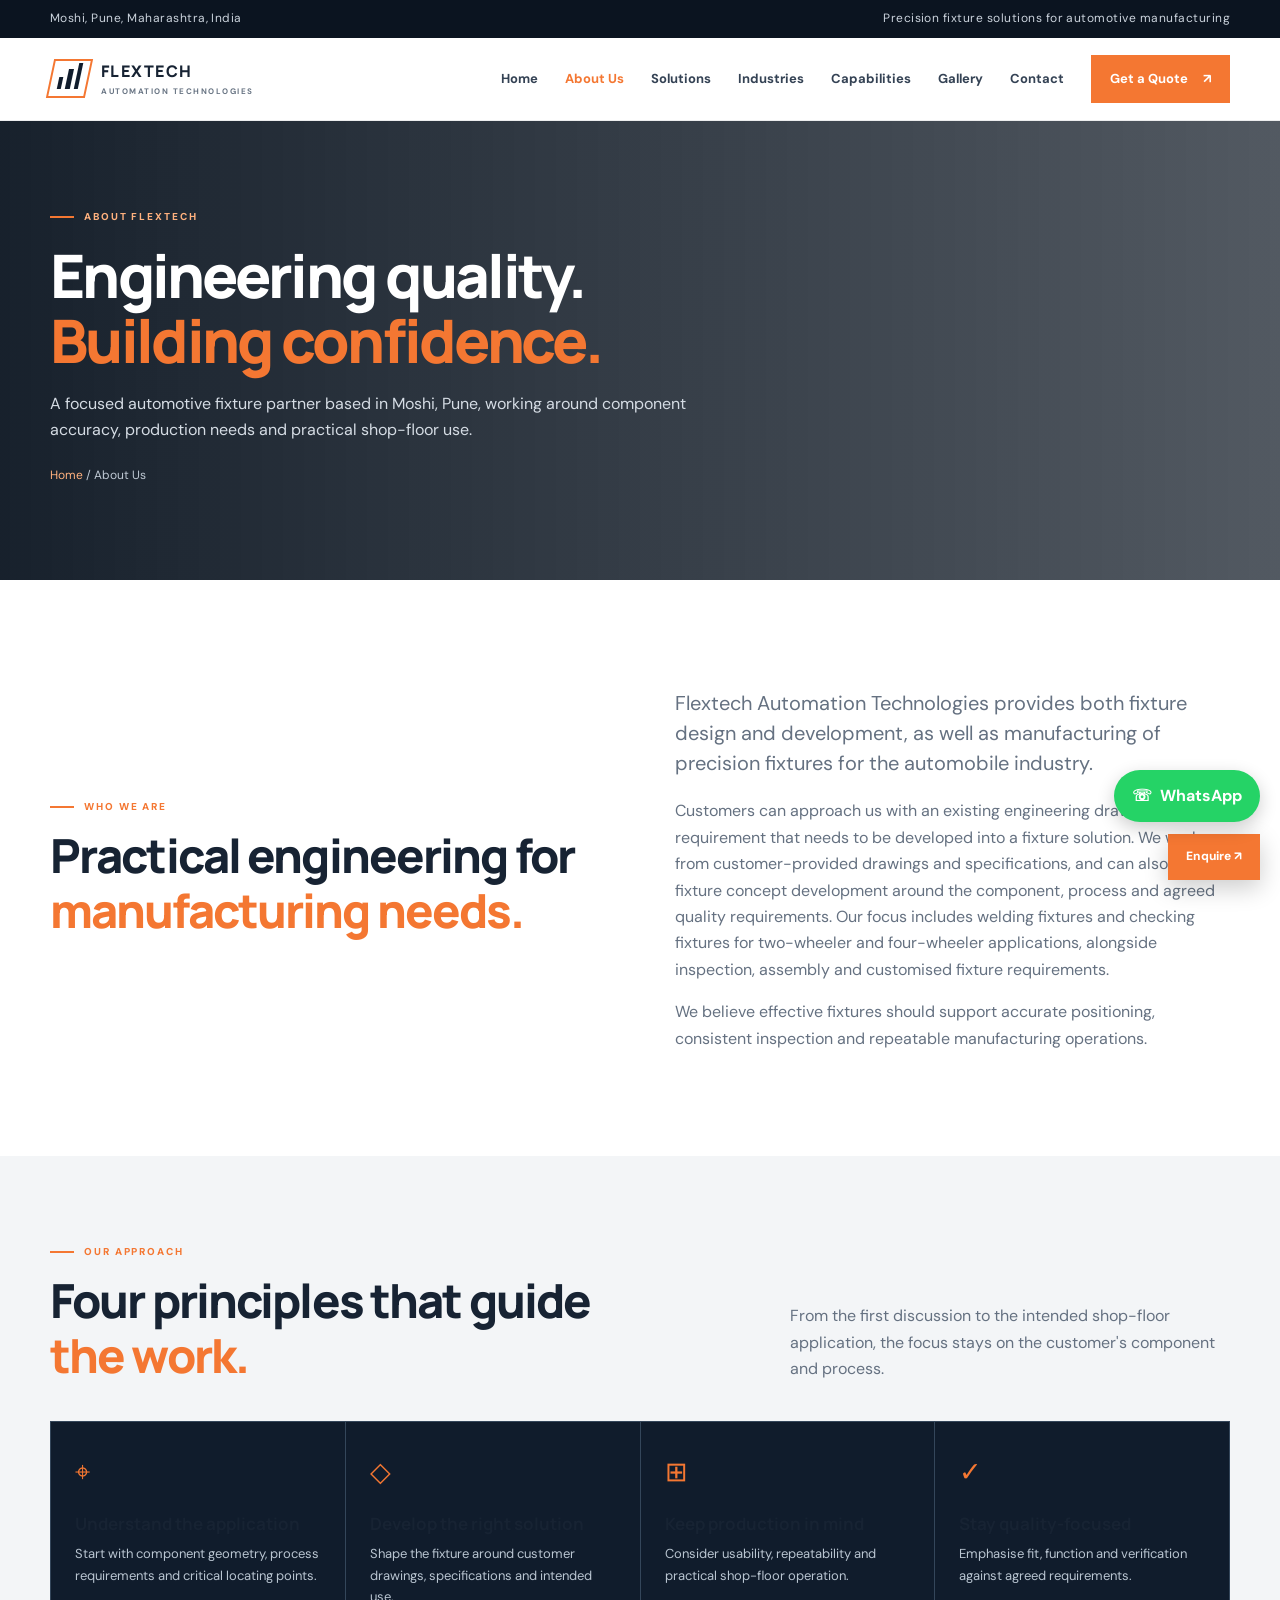
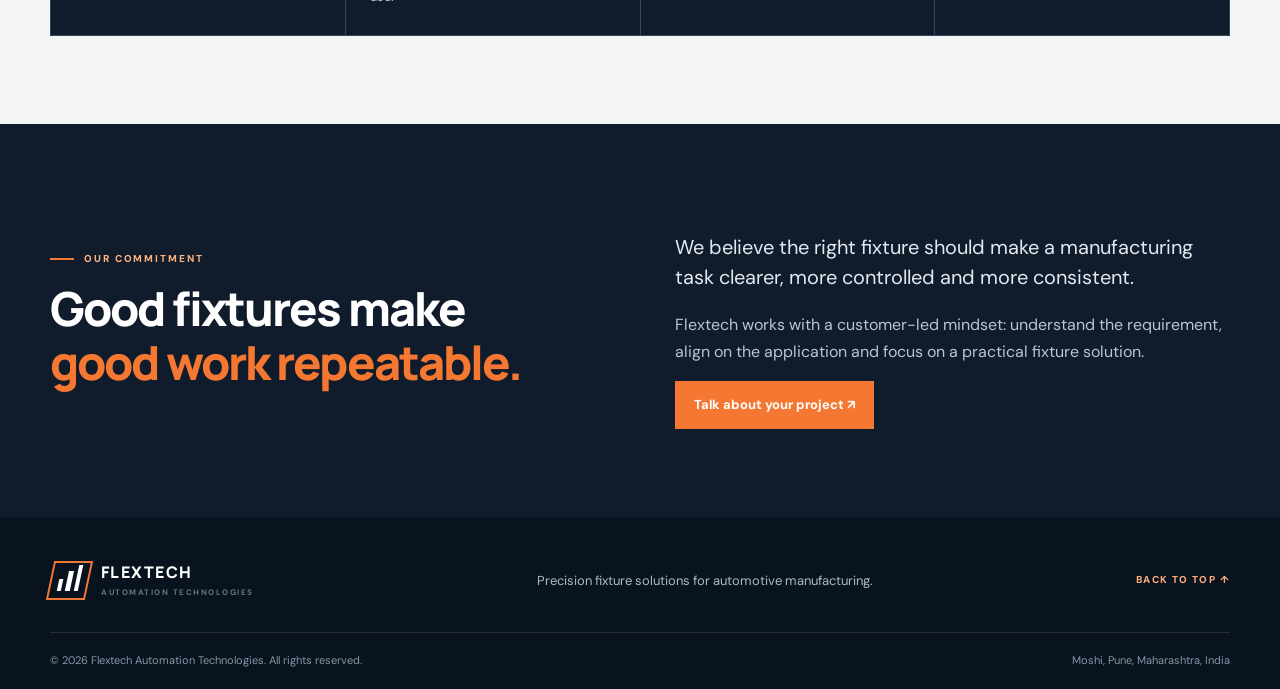
<file: about.html>
<!doctype html>
<html lang="en">
  <head>
    <meta charset="utf-8" />
    <meta name="viewport" content="width=device-width, initial-scale=1" />
    <meta
      name="description"
      content="Learn about Flextech Automation Technologies, an automotive fixture solutions company based in Moshi, Pune."
    />
    <meta name="theme-color" content="#101c2c" />
    <title>About Us | Flextech Automation Technologies</title>
    <link rel="stylesheet" href="styles.css" />
    <link
      rel="stylesheet"
      href="https://cdnjs.cloudflare.com/ajax/libs/font-awesome/6.5.2/css/all.min.css"
    />
  </head>
  <body id="top">
    <div class="topbar">
      <div class="container topbar-inner">
        <span>Moshi, Pune, Maharashtra, India</span
        ><span>Precision fixture solutions for automotive manufacturing</span>
      </div>
    </div>
    <header class="site-header">
      <div class="container nav-wrap">
        <a class="brand" href="index.html" aria-label="Flextech home"
          ><span class="brand-mark"
            ><span></span><span></span><span></span></span
          ><span class="brand-name"
            >FLEXTECH <small>AUTOMATION TECHNOLOGIES</small></span
          ></a
        >
        <button
          class="menu-toggle"
          aria-label="Toggle navigation"
          aria-expanded="false"
        >
          <span></span><span></span><span></span>
        </button>
        <nav class="nav-links" aria-label="Main navigation">
          <a class="" href="index.html">Home</a
          ><a class="active" href="about.html">About Us</a
          ><a class="" href="solutions.html">Solutions</a
          ><a class="" href="industries.html">Industries</a
          ><a class="" href="capabilities.html">Capabilities</a
          ><a class="" href="gallery.html">Gallery</a
          ><a class="" href="contact.html">Contact</a
          ><a class="nav-cta" href="contact.html">Get a Quote <span>↗</span></a>
        </nav>
      </div>
    </header>
    <main>
      <section class="page-hero">
        <div class="container">
          <div class="eyebrow light"><i></i> ABOUT FLEXTECH</div>
          <h1>Engineering quality.<br /><em>Building confidence.</em></h1>
          <p>
            A focused automotive fixture partner based in Moshi, Pune, working
            around component accuracy, production needs and practical shop-floor
            use.
          </p>
          <div class="crumb"><a href="index.html">Home</a> / About Us</div>
        </div>
      </section>
      <section class="section">
        <div class="container split">
          <div>
            <div class="eyebrow"><i></i> WHO WE ARE</div>
            <h2>
              Practical engineering for<br /><em>manufacturing needs.</em>
            </h2>
          </div>
          <div>
            <p class="lead">
              Flextech Automation Technologies provides both fixture design and
              development, as well as manufacturing of precision fixtures for
              the automobile industry.
            </p>
            <p class="muted">
              Customers can approach us with an existing engineering drawing or
              with a requirement that needs to be developed into a fixture
              solution. We work from customer-provided drawings and
              specifications, and can also support fixture concept development
              around the component, process and agreed quality requirements. Our
              focus includes welding fixtures and checking fixtures for
              two-wheeler and four-wheeler applications, alongside inspection,
              assembly and customised fixture requirements.
            </p>
            <p class="muted">
              We believe effective fixtures should support accurate positioning,
              consistent inspection and repeatable manufacturing operations.
            </p>
          </div>
        </div>
      </section>
      <section class="section soft">
        <div class="container">
          <div class="section-head">
            <div>
              <div class="eyebrow"><i></i> OUR APPROACH</div>
              <h2>Four principles that guide<br /><em>the work.</em></h2>
            </div>
            <p>
              From the first discussion to the intended shop-floor application,
              the focus stays on the customer's component and process.
            </p>
          </div>
          <div class="cap-grid">
            <div class="cap">
              <span class="cap-icon">⌖</span>
              <h3>Understand the application</h3>
              <p>
                Start with component geometry, process requirements and critical
                locating points.
              </p>
            </div>
            <div class="cap">
              <span class="cap-icon">◇</span>
              <h3>Develop the right solution</h3>
              <p>
                Shape the fixture around customer drawings, specifications and
                intended use.
              </p>
            </div>
            <div class="cap">
              <span class="cap-icon">⊞</span>
              <h3>Keep production in mind</h3>
              <p>
                Consider usability, repeatability and practical shop-floor
                operation.
              </p>
            </div>
            <div class="cap">
              <span class="cap-icon">✓</span>
              <h3>Stay quality-focused</h3>
              <p>
                Emphasise fit, function and verification against agreed
                requirements.
              </p>
            </div>
          </div>
        </div>
      </section>
      <section class="section dark">
        <div class="container split">
          <div>
            <div class="eyebrow light"><i></i> OUR COMMITMENT</div>
            <h2>Good fixtures make<br /><em>good work repeatable.</em></h2>
          </div>
          <div>
            <p class="lead" style="color: #e2e8ee">
              We believe the right fixture should make a manufacturing task
              clearer, more controlled and more consistent.
            </p>
            <p style="color: #b9c5d1">
              Flextech works with a customer-led mindset: understand the
              requirement, align on the application and focus on a practical
              fixture solution.
            </p>
            <a class="btn" href="contact.html">Talk about your project ↗</a>
          </div>
        </div>
      </section>
    </main>
    <footer class="footer">
      <div class="container footer-main">
        <a class="brand brand-footer" href="index.html"
          ><span class="brand-mark"
            ><span></span><span></span><span></span></span
          ><span class="brand-name"
            >FLEXTECH <small>AUTOMATION TECHNOLOGIES</small></span
          ></a
        >
        <p>Precision fixture solutions for automotive manufacturing.</p>
        <a class="back-top" href="#top">BACK TO TOP ↑</a>
      </div>
      <div class="container footer-bottom">
        <span
          >© <span class="year"></span> Flextech Automation Technologies. All
          rights reserved.</span
        ><span>Moshi, Pune, Maharashtra, India</span>
      </div>
    </footer>
    <a class="floating-enquiry" href="contact.html">Enquire ↗</a>
    <script src="script.js"></script>
    <a
      class="whatsapp-float"
      href="https://wa.me/918802590891?text=Hi%20Flextech%2C%20I%27m%20interested%20in%20your%20fixture%20design%20and%20manufacturing%20services."
      target="_blank"
      rel="noopener noreferrer"
      aria-label="Chat with Flextech on WhatsApp"
    >
      <span aria-hidden="true">☏</span> WhatsApp
    </a>
  </body>
</html>
</file>
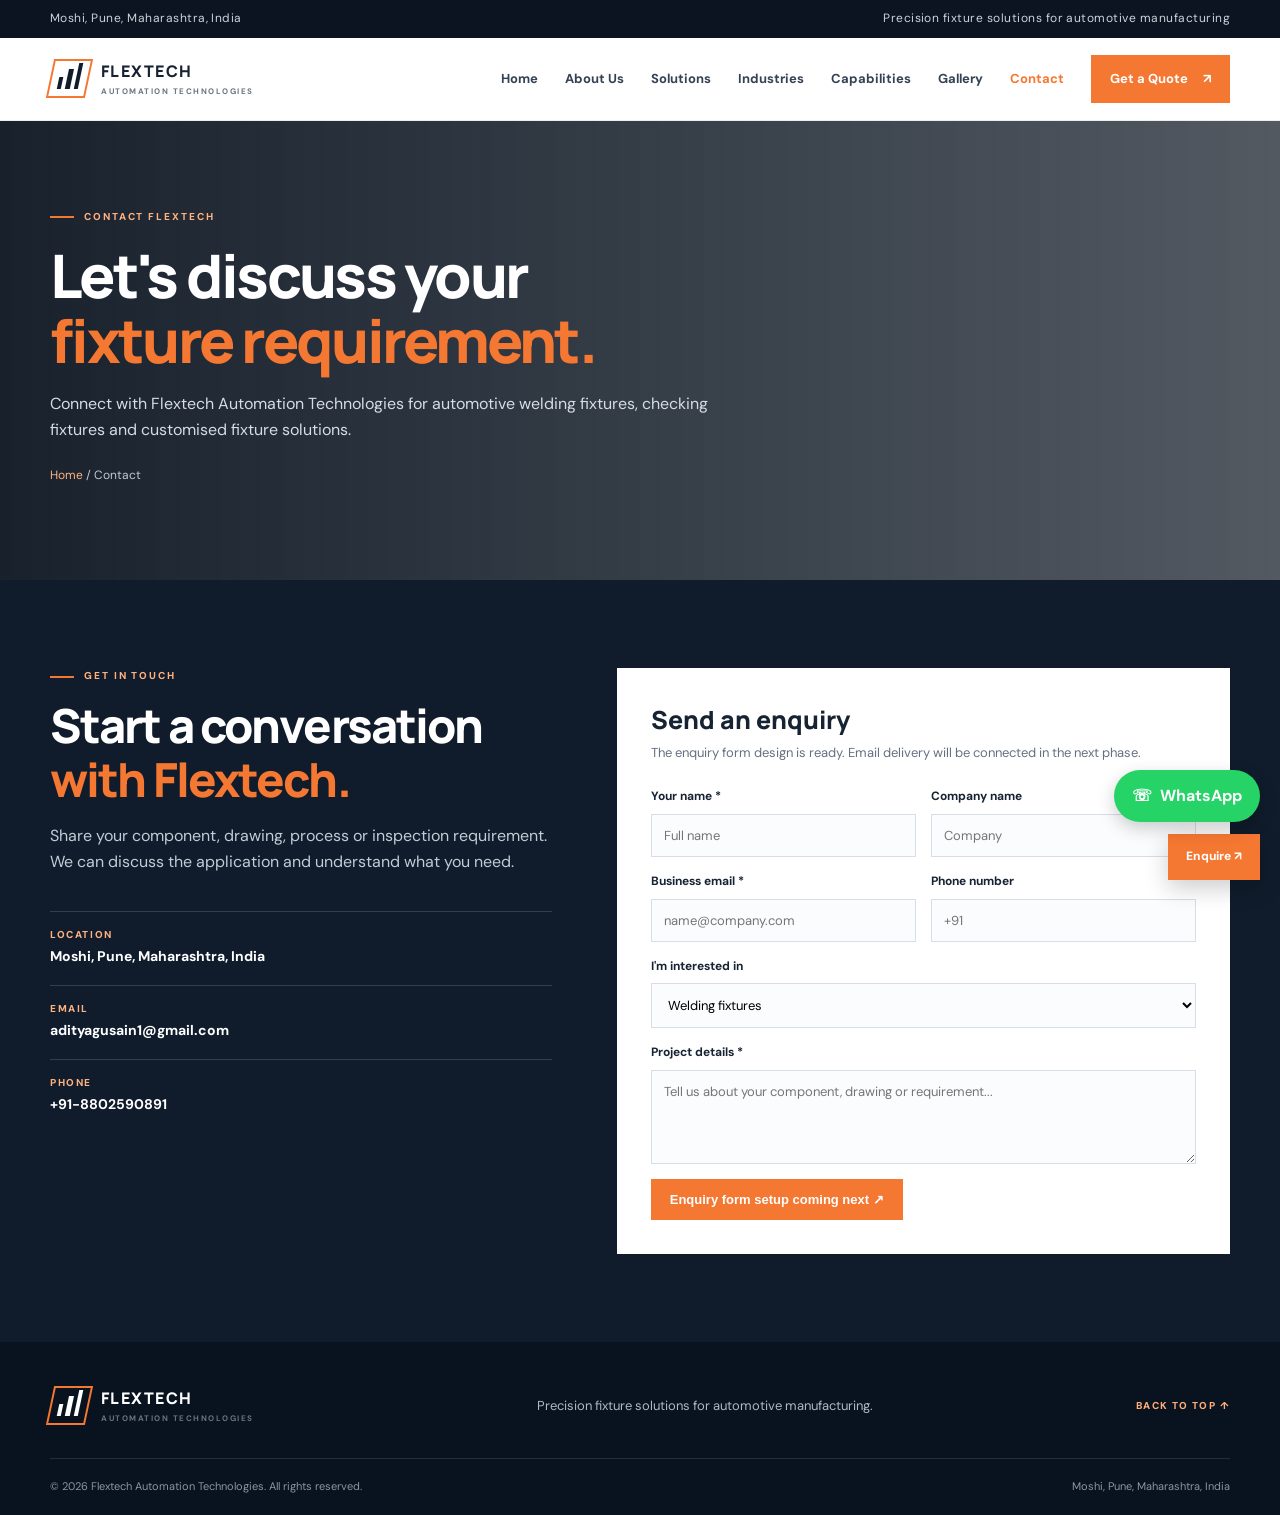
<file: contact.html>
<!doctype html>
<html lang="en">
  <head>
    <meta charset="utf-8" />
    <meta name="viewport" content="width=device-width, initial-scale=1" />
    <meta
      name="description"
      content="Contact Flextech Automation Technologies in Moshi, Pune for automotive fixture requirements."
    />
    <meta name="theme-color" content="#101c2c" />
    <title>Contact | Flextech Automation Technologies</title>
    <link rel="stylesheet" href="styles.css" />
    <link
      rel="stylesheet"
      href="https://cdnjs.cloudflare.com/ajax/libs/font-awesome/6.5.2/css/all.min.css"
    />
  </head>
  <body id="top">
    <div class="topbar">
      <div class="container topbar-inner">
        <span>Moshi, Pune, Maharashtra, India</span
        ><span>Precision fixture solutions for automotive manufacturing</span>
      </div>
    </div>
    <header class="site-header">
      <div class="container nav-wrap">
        <a class="brand" href="index.html" aria-label="Flextech home"
          ><span class="brand-mark"
            ><span></span><span></span><span></span></span
          ><span class="brand-name"
            >FLEXTECH <small>AUTOMATION TECHNOLOGIES</small></span
          ></a
        >
        <button
          class="menu-toggle"
          aria-label="Toggle navigation"
          aria-expanded="false"
        >
          <span></span><span></span><span></span>
        </button>
        <nav class="nav-links" aria-label="Main navigation">
          <a class="" href="index.html">Home</a
          ><a class="" href="about.html">About Us</a
          ><a class="" href="solutions.html">Solutions</a
          ><a class="" href="industries.html">Industries</a
          ><a class="" href="capabilities.html">Capabilities</a
          ><a class="" href="gallery.html">Gallery</a
          ><a class="active" href="contact.html">Contact</a
          ><a class="nav-cta" href="contact.html">Get a Quote <span>↗</span></a>
        </nav>
      </div>
    </header>
    <main>
      <section class="page-hero">
        <div class="container">
          <div class="eyebrow light"><i></i> CONTACT FLEXTECH</div>
          <h1>Let's discuss your<br /><em>fixture requirement.</em></h1>
          <p>
            Connect with Flextech Automation Technologies for automotive welding
            fixtures, checking fixtures and customised fixture solutions.
          </p>
          <div class="crumb"><a href="index.html">Home</a> / Contact</div>
        </div>
      </section>
      <section class="section dark">
        <div class="container contact-grid">
          <div class="contact-intro">
            <div class="eyebrow light"><i></i> GET IN TOUCH</div>
            <h2>Start a conversation<br /><em>with Flextech.</em></h2>
            <p>
              Share your component, drawing, process or inspection requirement.
              We can discuss the application and understand what you need.
            </p>
            <div class="contact-meta">
              <div>
                <small>LOCATION</small
                ><strong>Moshi, Pune, Maharashtra, India</strong>
              </div>
              <div>
                <small>EMAIL</small><strong>adityagusain1@gmail.com </strong>
              </div>
              <div><small>PHONE</small><strong>+91-8802590891</strong></div>
            </div>
          </div>
          <div class="form-shell">
            <h3>Send an enquiry</h3>
            <p>
              The enquiry form design is ready. Email delivery will be connected
              in the next phase.
            </p>
            <form id="enquiry-form">
              <div class="form-row">
                <label
                  >Your name *<input
                    name="name"
                    required
                    placeholder="Full name" /></label
                ><label
                  >Company name<input name="company" placeholder="Company"
                /></label>
              </div>
              <div class="form-row">
                <label
                  >Business email *<input
                    type="email"
                    name="email"
                    required
                    placeholder="name@company.com" /></label
                ><label
                  >Phone number<input type="tel" name="phone" placeholder="+91"
                /></label>
              </div>
              <label
                >I'm interested in<select name="interest">
                  <option>Welding fixtures</option>
                  <option>Checking fixtures</option>
                  <option>Inspection fixtures</option>
                  <option>Assembly fixtures</option>
                  <option>Custom fixture solution</option>
                  <option>Other</option>
                </select></label
              ><label
                >Project details *<textarea
                  name="message"
                  rows="4"
                  required
                  placeholder="Tell us about your component, drawing or requirement..."
                ></textarea></label
              ><button class="btn" type="button" id="form-placeholder">
                Enquiry form setup coming next ↗
              </button>
            </form>
          </div>
        </div>
      </section>
    </main>
    <footer class="footer">
      <div class="container footer-main">
        <a class="brand brand-footer" href="index.html"
          ><span class="brand-mark"
            ><span></span><span></span><span></span></span
          ><span class="brand-name"
            >FLEXTECH <small>AUTOMATION TECHNOLOGIES</small></span
          ></a
        >
        <p>Precision fixture solutions for automotive manufacturing.</p>
        <a class="back-top" href="#top">BACK TO TOP ↑</a>
      </div>
      <div class="container footer-bottom">
        <span
          >© <span class="year"></span> Flextech Automation Technologies. All
          rights reserved.</span
        ><span>Moshi, Pune, Maharashtra, India</span>
      </div>
    </footer>
    <a class="floating-enquiry" href="contact.html">Enquire ↗</a>
    <script src="script.js"></script>
    <a
      class="whatsapp-float"
      href="https://wa.me/918802590891?text=Hi%20Flextech%2C%20I%27m%20interested%20in%20your%20fixture%20design%20and%20manufacturing%20services."
      target="_blank"
      rel="noopener noreferrer"
      aria-label="Chat with Flextech on WhatsApp"
    >
      <span aria-hidden="true">☏</span> WhatsApp
    </a>
  </body>
</html>
</file>
<file: styles.css>
@import url("https://fonts.googleapis.com/css2?family=DM+Sans:wght@400;500;600;700&family=Manrope:wght@400;500;600;700;800&display=swap");

:root {
  --navy: #101c2c;
  --navy2: #17283d;
  --ink: #172333;
  --muted: #657181;
  --orange: #f47732;
  --pale: #f3f5f7;
  --line: #dfe4e9;
  --white: #fff;
  --max: 1180px;
}

* {
  box-sizing: border-box;
}

html {
  scroll-behavior: smooth;
}

body {
  margin: 0;
  font-family: "DM Sans", sans-serif;
  color: var(--ink);
  line-height: 1.65;
  background: #fff;
}

a {
  color: inherit;
  text-decoration: none;
}

img {
  max-width: 100%;
  display: block;
}

.container {
  width: min(var(--max), calc(100% - 44px));
  margin: auto;
}

/* Top bar and navigation */
.topbar {
  background: #0b1420;
  color: #cbd3dc;
  font-size: 12px;
  letter-spacing: 0.04em;
}

.topbar-inner {
  display: flex;
  justify-content: space-between;
  padding: 9px 0;
}

.site-header {
  position: sticky;
  top: 0;
  z-index: 20;
  background: rgba(255, 255, 255, 0.96);
  backdrop-filter: blur(12px);
  border-bottom: 1px solid rgba(16, 28, 44, 0.08);
}

.nav-wrap {
  height: 82px;
  display: flex;
  align-items: center;
  justify-content: space-between;
  gap: 25px;
}

.brand {
  display: flex;
  align-items: center;
  gap: 12px;
  min-width: 225px;
}

.brand-mark {
  width: 39px;
  height: 39px;
  display: flex;
  align-items: flex-end;
  gap: 4px;
  padding: 7px;
  border: 2px solid var(--orange);
  transform: skew(-12deg);
}

.brand-mark span {
  display: block;
  width: 6px;
  background: var(--navy);
}

.brand-mark span:nth-child(1) {
  height: 12px;
}

.brand-mark span:nth-child(2) {
  height: 20px;
}

.brand-mark span:nth-child(3) {
  height: 26px;
}

.brand-name {
  font:
    800 16px Manrope,
    sans-serif;
  letter-spacing: 0.08em;
  line-height: 1.2;
}

.brand-name small {
  display: block;
  font:
    700 8px "DM Sans",
    sans-serif;
  letter-spacing: 0.19em;
  margin-top: 5px;
  color: #687483;
}

.nav-links {
  display: flex;
  align-items: center;
  gap: 27px;
  font-size: 13px;
  font-weight: 700;
}

.nav-links a:not(.nav-cta) {
  color: #344254;
  transition: 0.2s;
}

.nav-links a.active,
.nav-links a:hover {
  color: var(--orange);
}

.nav-cta,
.btn {
  display: inline-flex;
  align-items: center;
  justify-content: center;
  gap: 15px;
  background: var(--orange);
  color: #fff;
  padding: 13px 19px;
  font-weight: 700;
  font-size: 13px;
  border: 0;
  cursor: pointer;
  transition: 0.2s;
}

.nav-cta:hover,
.btn:hover {
  background: #d95e1e;
  transform: translateY(-2px);
}

.menu-toggle {
  display: none;
  background: none;
  border: 0;
  padding: 8px;
}

.menu-toggle span {
  display: block;
  width: 24px;
  height: 2px;
  background: var(--navy);
  margin: 5px;
}

/* Hero sections */
.hero {
  position: relative;
  min-height: 620px;
  background: var(--navy);
  display: flex;
  align-items: center;
  overflow: hidden;
  color: white;
}

.hero:before {
  content: "";
  position: absolute;
  inset: 0;
  background:
    linear-gradient(
      90deg,
      rgba(9, 19, 31, 0.94) 0%,
      rgba(9, 19, 31, 0.78) 48%,
      rgba(9, 19, 31, 0.2) 100%
    ),
    url("https://images.unsplash.com/photo-1567789884554-0b844b597180?auto=format&fit=crop&w=2000&q=88")
      center/cover;
}

.hero-content {
  position: relative;
  padding: 95px 0;
  max-width: 730px;
}

.eyebrow {
  display: flex;
  align-items: center;
  gap: 10px;
  font-size: 10px;
  font-weight: 800;
  letter-spacing: 0.19em;
  color: var(--orange);
  text-transform: uppercase;
}

.eyebrow i {
  width: 24px;
  height: 2px;
  background: var(--orange);
}

.eyebrow.light {
  color: #ffb17e;
}

.hero h1,
.page-hero h1 {
  font:
    800 clamp(42px, 6vw, 72px)/1.08 Manrope,
    sans-serif;
  letter-spacing: -0.045em;
  margin: 24px 0;
}

.hero h1 em,
.page-hero h1 em,
h2 em {
  font-style: normal;
  color: var(--orange);
}

.hero p {
  font-size: 17px;
  color: #d3dbe4;
  max-width: 620px;
}

.hero-actions {
  display: flex;
  gap: 13px;
  flex-wrap: wrap;
  margin-top: 30px;
}

.btn-outline {
  background: transparent;
  border: 1px solid #aeb9c6;
  color: white;
}

.btn-outline:hover {
  background: #fff;
  color: var(--navy);
}

.hero-note {
  display: flex;
  align-items: center;
  gap: 12px;
  margin-top: 65px;
  color: #bac5d1;
  font-size: 10px;
  letter-spacing: 0.15em;
  font-weight: 700;
}

.note-line {
  height: 1px;
  width: 40px;
  background: var(--orange);
}

.page-hero {
  background:
    linear-gradient(90deg, rgba(9, 19, 31, 0.94), rgba(9, 19, 31, 0.7)),
    url("https://images.unsplash.com/photo-1581092160562-40aa08e78837?auto=format&fit=crop&w=1800&q=85")
      center/cover;
  color: #fff;
  padding: 88px 0 95px;
}

.page-hero h1 {
  font-size: clamp(38px, 5vw, 60px);
  max-width: 800px;
  margin: 18px 0;
}

.page-hero p {
  max-width: 680px;
  color: #d5dce4;
  font-size: 16px;
}

.crumb {
  font-size: 12px;
  color: #c0cad5;
  margin-top: 22px;
}

.crumb a {
  color: #ffb17e;
}

/* Content sections */
.section {
  padding: 88px 0;
}

.section.soft {
  background: var(--pale);
}

.section.dark {
  background: var(--navy);
  color: #fff;
}

.section-head {
  display: flex;
  justify-content: space-between;
  align-items: end;
  gap: 35px;
  margin-bottom: 38px;
}

.section-head h2,
.split h2,
.contact-intro h2 {
  font:
    800 clamp(30px, 4vw, 47px)/1.16 Manrope,
    sans-serif;
  letter-spacing: -0.04em;
  margin: 13px 0 0;
}

.section-head > p {
  max-width: 440px;
  color: var(--muted);
  margin: 0;
}

.lead {
  font-size: 20px;
  line-height: 1.5;
  color: #27384b;
}

.muted {
  color: var(--muted);
}

.split {
  display: grid;
  grid-template-columns: 1fr 1fr;
  gap: 70px;
  align-items: center;
}

.split img {
  width: 100%;
  height: 440px;
  object-fit: cover;
}

.split p {
  color: var(--muted);
}

.feature-strip {
  display: grid;
  grid-template-columns: repeat(4, 1fr);
  border-top: 1px solid var(--line);
  border-bottom: 1px solid var(--line);
  margin-top: 55px;
}

.feature-strip div {
  padding: 23px 20px;
  border-right: 1px solid var(--line);
}

.feature-strip div:last-child {
  border: 0;
}

.feature-strip b {
  display: block;
  color: var(--orange);
  font: 800 24px Manrope;
}

.feature-strip span {
  font-size: 13px;
  font-weight: 700;
}

/* Cards and callouts */
.cards {
  display: grid;
  grid-template-columns: repeat(4, 1fr);
  gap: 18px;
}

.card {
  background: #fff;
  color: var(--ink);
  border: 1px solid var(--line);
  transition: 0.25s;
}

.card:hover {
  transform: translateY(-5px);
  box-shadow: 0 16px 35px #10203316;
}

.card-img {
  height: 190px;
  background-size: cover;
  background-position: center;
}

.card-body {
  padding: 23px;
}

.card-no {
  font-size: 10px;
  font-weight: 800;
  letter-spacing: 0.14em;
  color: var(--orange);
}

.card h3 {
  font: 800 20px Manrope;
  margin: 10px 0;
}

.card p {
  font-size: 13px;
  color: var(--muted);
  margin: 0 0 18px;
}

.text-link {
  font-weight: 800;
  font-size: 12px;
  color: var(--orange);
  letter-spacing: 0.04em;
}

.text-link span {
  padding-left: 8px;
}

.callout {
  display: flex;
  align-items: center;
  justify-content: space-between;
  gap: 25px;
  padding: 34px 38px;
  background: #1c3047;
  color: white;
  margin-top: 38px;
}

.callout h3 {
  font: 800 25px Manrope;
  margin: 0 0 6px;
}

.callout p {
  margin: 0;
  color: #c4cfda;
  font-size: 14px;
}

/* Industries and capabilities */
.industry-list {
  margin-top: 28px;
  border-top: 1px solid var(--line);
}

.industry-list div {
  display: grid;
  grid-template-columns: 50px 1fr 20px;
  align-items: center;
  padding: 17px 0;
  border-bottom: 1px solid var(--line);
}

.industry-list span {
  font-size: 11px;
  color: var(--orange);
  font-weight: 800;
}

.industry-list b {
  font-size: 14px;
}

.industry-list i {
  font-style: normal;
  color: var(--orange);
}

.cap-grid {
  display: grid;
  grid-template-columns: repeat(4, 1fr);
  gap: 1px;
  background: #34465a;
  border: 1px solid #34465a;
  margin-top: 35px;
}

.cap {
  background: var(--navy);
  padding: 28px 24px;
  min-height: 210px;
}

.cap-icon {
  font-size: 27px;
  color: var(--orange);
}

.cap h3 {
  font: 700 17px Manrope;
  margin: 18px 0 8px;
}

.cap p {
  font-size: 13px;
  color: #b9c5d1;
  margin: 0;
}

/* Gallery */
.gallery-grid {
  display: grid;
  grid-template-columns: 1.35fr 1fr 1fr;
  gap: 16px;
}

.gallery-grid figure {
  margin: 0;
  position: relative;
  min-height: 250px;
  overflow: hidden;
  background: #dce1e6;
}

.gallery-grid img {
  width: 100%;
  height: 100%;
  min-height: 250px;
  object-fit: cover;
  transition: 0.4s;
}

.gallery-grid figure:hover img {
  transform: scale(1.04);
}

.gallery-grid figcaption {
  position: absolute;
  bottom: 0;
  left: 0;
  right: 0;
  padding: 35px 18px 16px;
  color: white;
  font-weight: 700;
  background: linear-gradient(transparent, #081321b8);
}

/* Contact form */
.contact-grid {
  display: grid;
  grid-template-columns: 0.9fr 1.1fr;
  gap: 65px;
}

.contact-intro {
  color: #fff;
}

.contact-intro p {
  color: #c2ccd6;
}

.contact-meta {
  margin-top: 35px;
}

.contact-meta div {
  padding: 15px 0;
  border-top: 1px solid #ffffff25;
}

.contact-meta small {
  display: block;
  color: #ffb17e;
  font-size: 10px;
  letter-spacing: 0.16em;
  font-weight: 800;
}

.contact-meta strong {
  font-size: 14px;
}

.form-shell {
  background: #fff;
  color: var(--ink);
  padding: 34px;
}

.form-shell h3 {
  font: 800 25px Manrope;
  margin: 0;
}

.form-shell > p {
  color: var(--muted);
  font-size: 13px;
  margin: 5px 0 23px;
}

.form-row {
  display: grid;
  grid-template-columns: 1fr 1fr;
  gap: 15px;
}

.form-shell label {
  display: block;
  font-size: 12px;
  font-weight: 700;
  margin-bottom: 15px;
}

.form-shell input,
.form-shell select,
.form-shell textarea {
  display: block;
  width: 100%;
  margin-top: 7px;
  padding: 12px;
  border: 1px solid #d8dee5;
  background: #fbfcfd;
  font:
    13px "DM Sans",
    sans-serif;
  outline: none;
}

.form-shell input:focus,
.form-shell textarea:focus,
.form-shell select:focus {
  border-color: var(--orange);
}

.form-shell textarea {
  resize: vertical;
}

.form-note {
  font-size: 11px;
  color: #778392;
  margin-top: 13px;
}

/* Footer */
.footer {
  background: #09131f;
  color: #d2d9e1;
  padding: 40px 0 20px;
}

.footer-main {
  display: flex;
  align-items: center;
  justify-content: space-between;
  gap: 25px;
  padding-bottom: 28px;
  border-bottom: 1px solid #ffffff1c;
}

.brand-footer .brand-name {
  color: #fff;
}

.brand-footer .brand-mark span {
  background: #fff;
}

.footer-main p {
  font-size: 13px;
  color: #aeb9c5;
}

.back-top {
  font-size: 10px;
  font-weight: 800;
  letter-spacing: 0.14em;
  color: #ffad79;
}

.footer-bottom {
  display: flex;
  justify-content: space-between;
  padding-top: 18px;
  color: #8996a4;
  font-size: 11px;
}

.pill {
  display: inline-block;
  padding: 7px 11px;
  background: #fff0e8;
  color: #b84c13;
  font-size: 10px;
  font-weight: 800;
  letter-spacing: 0.1em;
  text-transform: uppercase;
}

.two-col {
  display: grid;
  grid-template-columns: 1fr 1fr;
  gap: 30px;
}

.info-panel {
  padding: 30px;
  background: #fff;
  border: 1px solid var(--line);
}

.info-panel h3 {
  font: 800 20px Manrope;
  margin: 0 0 10px;
}

.info-panel p {
  color: var(--muted);
  font-size: 14px;
}

/* Existing floating enquiry button */
.floating-enquiry {
  position: fixed;
  right: 20px;
  bottom: 20px;
  z-index: 15;
  background: var(--orange);
  color: white;
  padding: 13px 18px;
  font-weight: 800;
  font-size: 12px;
  box-shadow: 0 8px 25px #0003;
}

/* WhatsApp floating button */
.whatsapp-float {
  position: fixed;
  right: 20px;
  bottom: 78px;
  z-index: 1000;
  display: inline-flex;
  align-items: center;
  gap: 8px;
  padding: 13px 18px;
  border-radius: 999px;
  background: #25d366;
  color: #fff;
  font-weight: 700;
  text-decoration: none;
  box-shadow: 0 6px 18px rgba(0, 0, 0, 0.2);
  transition:
    background 0.2s,
    transform 0.2s;
}

.whatsapp-float:hover {
  background: #1da851;
  transform: translateY(-2px);
}

.whatsapp-float i {
  font-size: 22px;
  line-height: 1;
}

/* Tablet */
@media (max-width: 900px) {
  .nav-links {
    gap: 15px;
  }

  .cards {
    grid-template-columns: repeat(2, 1fr);
  }

  .cap-grid {
    grid-template-columns: repeat(2, 1fr);
  }

  .split {
    gap: 35px;
  }

  .contact-grid {
    gap: 30px;
  }
}

/* Mobile */
@media (max-width: 700px) {
  .container {
    width: min(100% - 32px, var(--max));
  }

  .topbar-inner span:last-child {
    display: none;
  }

  .nav-wrap {
    height: 72px;
  }

  .menu-toggle {
    display: block;
  }

  .nav-links {
    display: none;
    position: absolute;
    top: 72px;
    left: 0;
    right: 0;
    background: white;
    padding: 20px 24px 25px;
    box-shadow: 0 14px 20px #0001;
    align-items: stretch;
    flex-direction: column;
    gap: 18px;
  }

  .nav-links.open {
    display: flex;
  }

  .nav-cta {
    justify-content: center;
  }

  .hero {
    min-height: 570px;
  }

  .hero-content {
    padding: 75px 0;
  }

  .hero p {
    font-size: 15px;
  }

  .section {
    padding: 65px 0;
  }

  .section-head,
  .split,
  .contact-grid,
  .two-col {
    grid-template-columns: 1fr;
    display: grid;
    gap: 22px;
  }

  .section-head {
    align-items: start;
  }

  .split img {
    height: 300px;
  }

  .feature-strip {
    grid-template-columns: 1fr 1fr;
  }

  .feature-strip div:nth-child(2) {
    border-right: 0;
  }

  .feature-strip div:nth-child(-n + 2) {
    border-bottom: 1px solid var(--line);
  }

  .cards {
    grid-template-columns: 1fr;
  }

  .card-img {
    height: 220px;
  }

  .callout {
    align-items: flex-start;
    flex-direction: column;
    padding: 27px;
  }

  .cap-grid {
    grid-template-columns: 1fr 1fr;
  }

  .gallery-grid {
    grid-template-columns: 1fr;
  }

  .gallery-grid figure,
  .gallery-grid img {
    min-height: 220px;
  }

  .form-shell {
    padding: 24px 18px;
  }

  .form-row {
    grid-template-columns: 1fr;
    gap: 0;
  }

  .footer-main,
  .footer-bottom {
    align-items: flex-start;
    flex-direction: column;
  }

  .page-hero {
    padding: 65px 0;
  }

  .floating-enquiry {
    right: 12px;
    bottom: 12px;
  }

  .whatsapp-float {
    right: 12px;
    bottom: 68px;
  }
}
</file>
